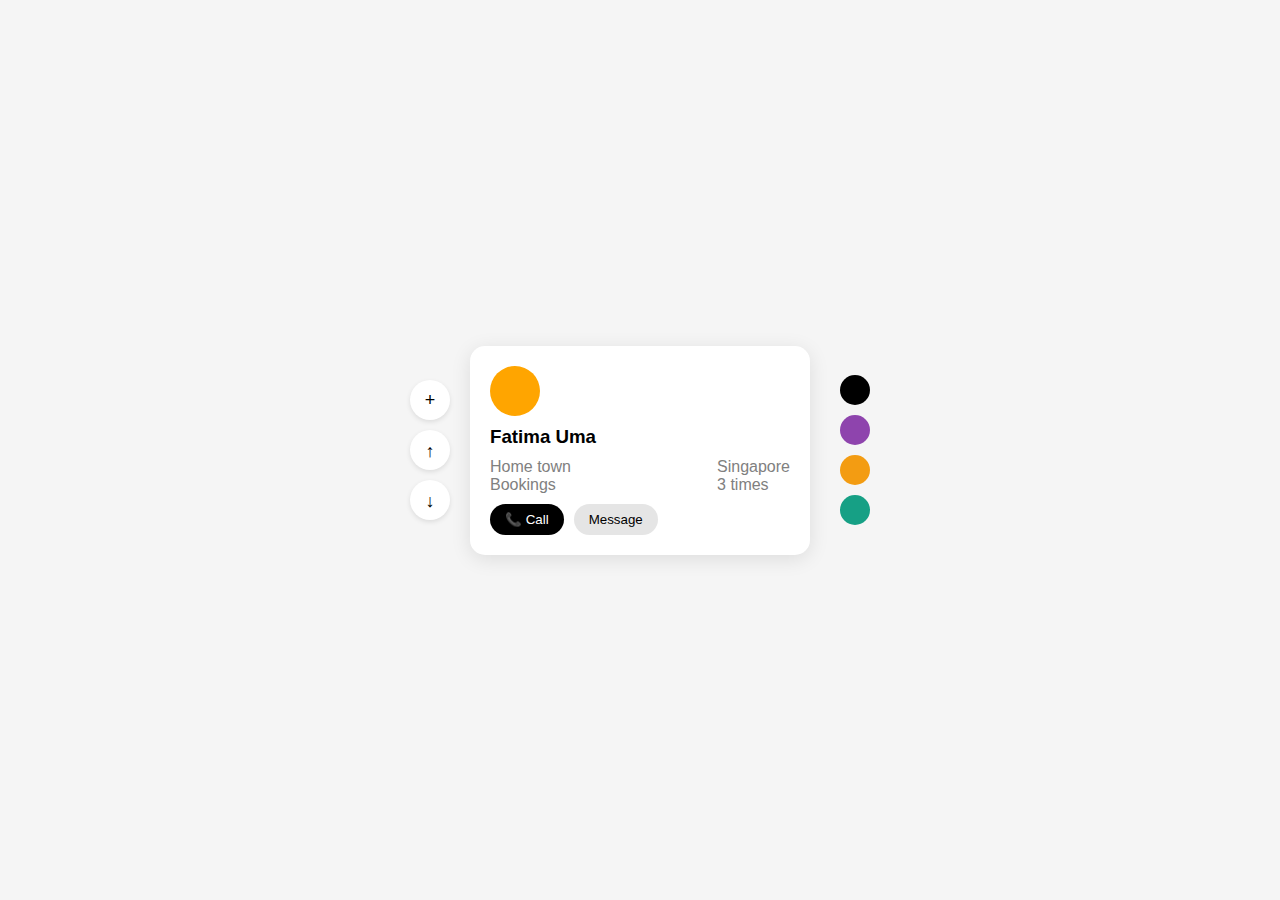
<file: call_app/index.html>
<!DOCTYPE html>
<html lang="en">
<head>
<meta charset="UTF-8">
<meta name="viewport" content="width=device-width, initial-scale=1.0">
<title>Profile Card Stack</title>
<link rel="stylesheet" href="style.css">
</head>
<body>

<div class="container">
    <!-- Left controls -->
    <div class="side-controls">
        <!-- Plus button link to form -->
        <a href="#form-popup" class="plus-btn">+</a>
        <button>↑</button>
        <button>↓</button>
    </div>

    <!-- Profile card -->
    <div class="card">
        <div class="profile-img"></div>
        <h3>Fatima Uma</h3>
        <div class="details">
            <span>Home town<br>Bookings</span>
            <span>Singapore<br>3 times</span>
        </div>
        <div class="buttons">
            <button class="call">📞 Call</button>
            <button class="message">Message</button>
        </div>
    </div>

    <!-- Right color selectors -->
    <div class="color-dots">
        <span class="black"></span>
        <span class="purple"></span>
        <span class="orange"></span>
        <span class="teal"></span>
    </div>
</div>

<!-- Form Popup (hidden by default) -->
<div id="form-popup" class="overlay">
    <div class="form-container">
        <h2>Add New Profile</h2>
        <form>
            <input type="text" placeholder="Name" required>
            <input type="text" placeholder="Location" required>
            <input type="number" placeholder="Bookings" required>
            <div class="form-buttons">
                <button type="submit">Save</button>
                <a href="#" class="close-btn">Cancel</a>
            </div>
        </form>
    </div>
</div>

</body>
</html>
</file>
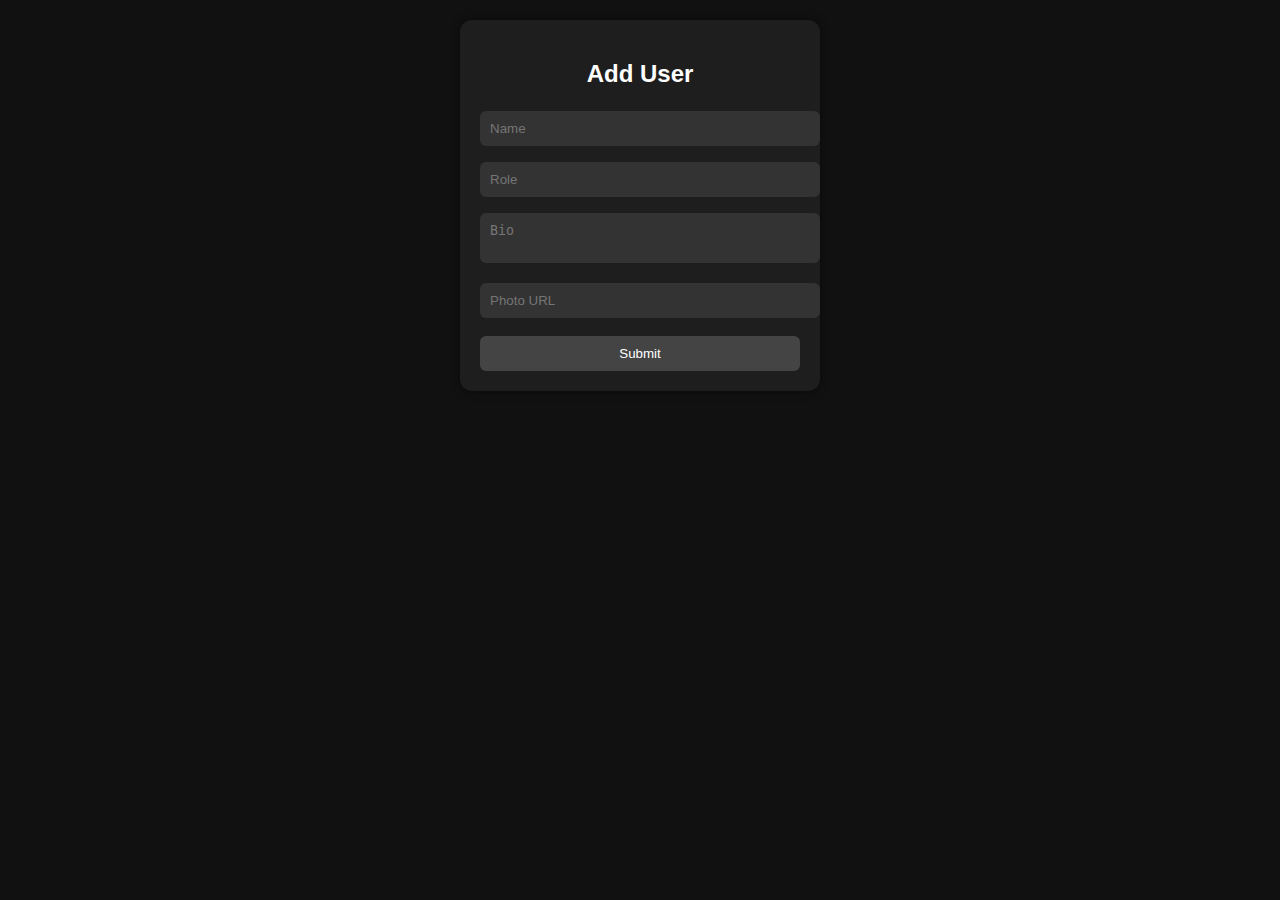
<file: call_blind_apply_pj/index.html>
<!DOCTYPE html>
<html lang="en">
<head>
  <meta charset="UTF-8">
  <title>User Management</title>
  
</head>
<body style="margin:0; font-family:Arial, sans-serif; background-color:#111; color:#fff; display:flex; flex-direction:column; align-items:center;">

  <!-- Add User Form -->
  <form id="userForm" style="background:#1e1e1e; padding:20px; border-radius:12px; margin:20px; width:320px; text-align:center; box-shadow:0 0 10px rgba(0,0,0,0.5);">
    <h2 style="margin-bottom:15px;">Add User</h2>
    
    <input type="text" id="name" placeholder="Name" style="width:100%; padding:10px; margin:8px 0; border:none; border-radius:6px; background:#333; color:#fff;">
    
    <input type="text" id="role" placeholder="Role" style="width:100%; padding:10px; margin:8px 0; border:none; border-radius:6px; background:#333; color:#fff;">
    
    <textarea id="bio" placeholder="Bio" style="width:100%; padding:10px; margin:8px 0; border:none; border-radius:6px; background:#333; color:#fff; resize:none;"></textarea>
    
    <input type="text" id="photo" placeholder="Photo URL" style="width:100%; padding:10px; margin:8px 0; border:none; border-radius:6px; background:#333; color:#fff;">
    
    <button type="submit" style="width:100%; padding:10px; margin-top:10px; border:none; border-radius:6px; background:#444; color:#fff; cursor:pointer;">Submit</button>
  </form>

  <!-- User Cards -->
  <div id="userCards" class="userc" style="display:flex; gap:20px; margin:20px; flex-wrap:wrap; justify-content:center;">
    
    <!-- Card 1 -->
    <!-- <div style="background:#1e1e1e; padding:20px; border-radius:12px; width:220px; text-align:center; box-shadow:0 0 10px rgba(0,0,0,0.5);">
      <img src="https://i.pravatar.cc/100?img=1" style="width:80px; height:80px; border-radius:50%; margin-bottom:10px;">
      <h3 style="margin:8px 0;">John Doe</h3>
      <p style="margin:4px 0; font-weight:bold; color:#ccc;">Frontend Developer</p>
      <p style="margin:4px 0; font-size:14px; color:#aaa;">Loves building beautiful UIs and learning new technologies.</p>
    </div> -->
    
   

 

  </div>
<script src="script.js"></script>
</body>
</html>
</file>
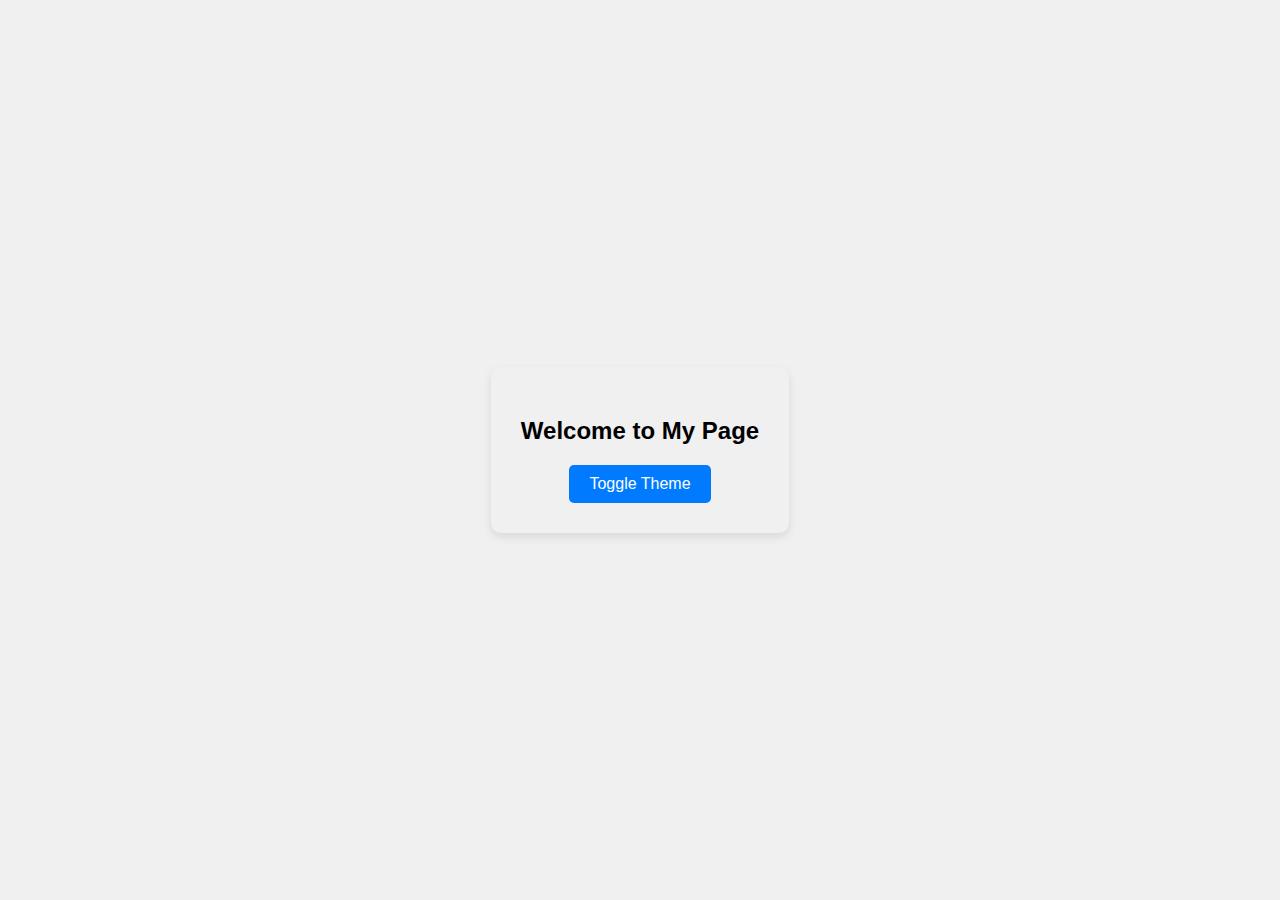
<file: dark_light_mode/index.html>
<!DOCTYPE html>
<html lang="en">
<head>
    <meta charset="UTF-8">
    <meta name="viewport" content="width=device-width, initial-scale=1.0">
    <title>Center Div Example</title>
    <style>
        body {
            margin: 0;
            height: 100vh;
            display: flex;
            justify-content: center;
            align-items: center;
            font-family: Arial, sans-serif;
        }

        /* Light Theme */
        .light-theme {
            background-color: #f0f0f0;
            color: #000;
        }

        /* Dark Theme */
        .dark-theme {
            background-color: #1e1e1e;
            color: #fff;
        }

        .container {
            text-align: center;
            background: inherit;
            padding: 30px;
            border-radius: 10px;
            box-shadow: 0 4px 10px rgba(0,0,0,0.1);
        }

        h2 {
            margin-bottom: 20px;
        }

        button {
            padding: 10px 20px;
            border: none;
            background-color: #007BFF;
            color: white;
            font-size: 16px;
            border-radius: 5px;
            cursor: pointer;
        }

        button:hover {
            background-color: #0056b3;
        }
    </style>
</head>
<body class="light-theme">
    <div class="container">
        <h2>Welcome to My Page</h2>
        <button>Toggle Theme</button>
    </div>
    <script src="script.js"></script>
</body>
</html>
</file>
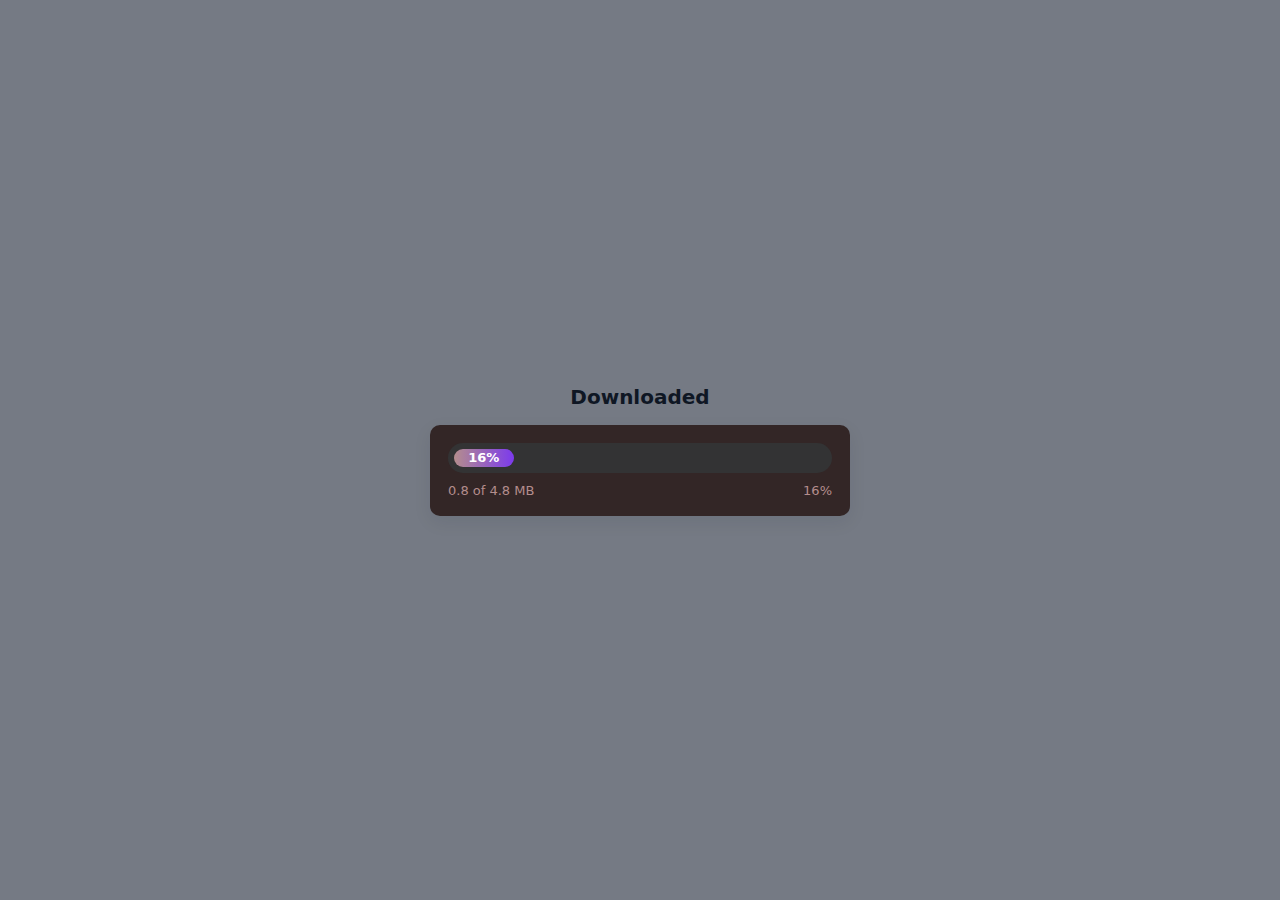
<file: downloading_project/index.html>
<!doctype html>
<html lang="hi">
<head>
  <meta charset="utf-8" />
  <meta name="viewport" content="width=device-width, initial-scale=1" />
  <title>Downloaded - Simple</title>
  <style>
    :root{ --bg:#757a84; --card:#332626; --accent:#b48d8d; --muted:#b48d8d }
    *{box-sizing:border-box}
    body{
      margin:0; font-family:system-ui,Segoe UI,Roboto,Arial;
      background:var(--bg); color:#0f1724; display:flex; align-items:center; justify-content:center; min-height:100vh; padding:20px;
    }
    .container{ width:100%; max-width:420px }
    h1{
         margin:0 0 16px 0;
          font-size:20px;
           text-align:center ; 
           display: block;
    }

    .card{
      background:var(--card); border-radius:10px; padding:18px; box-shadow:0 6px 18px rgba(15,23,36,0.08);
    }

    .bar-wrap{ background:#333334; border-radius:999px; padding:6px; }
    .bar{ width:0%; height:18px; background:linear-gradient(90deg,var(--accent), #7c3aed); border-radius:999px; display:flex; align-items:center; justify-content:center; color:white; font-weight:600; font-size:13px; transition:width 300ms linear }

    .meta{ margin-top:10px; display:flex; justify-content:space-between; color:var(--muted); font-size:13px }
  </style>
</head>
<body>
  <div class="container">
    <h1>Downloaded</h1>
    <div class="card">
      <!-- aap JS se #progress aur #percent ko change kar sakte ho -->
      <div class="bar-wrap" aria-hidden="true">
        <div id="progress" class="bar">0%</div>
      </div>
      <div class="meta">
        <div id="leftText">0 of 4.8 MB</div>
        <div id="percent">0%</div>
      </div>
    </div>
  </div>
  <script src="script.js"></script>
</body>
</html>
</file>
<file: call_app/style.css>
body {
    margin: 0;
    height: 100vh;
    display: flex;
    align-items: center;
    justify-content: center;
    background: #f5f5f5;
    font-family: Arial, sans-serif;
}

.container {
    position: relative;
    display: flex;
    align-items: center;
}

/* Side buttons */
.side-controls {
    position: absolute;
    left: -60px;
    display: flex;
    flex-direction: column;
    gap: 10px;
}
.side-controls a,
.side-controls button {
    width: 40px;
    height: 40px;
    border: none;
    border-radius: 50%;
    background: white;
    box-shadow: 0 2px 5px rgba(0,0,0,0.1);
    cursor: pointer;
    font-size: 18px;
    text-align: center;
    line-height: 40px;
    text-decoration: none;
    color: black;
}

/* Color dots */
.color-dots {
    position: absolute;
    right: -60px;
    display: flex;
    flex-direction: column;
    gap: 10px;
}
.color-dots span {
    width: 30px;
    height: 30px;
    border-radius: 50%;
    cursor: pointer;
}
.black { background: black; }
.purple { background: #8e44ad; }
.orange { background: #f39c12; }
.teal { background: #16a085; }

/* Card */
.card {
    background: white;
    padding: 20px;
    border-radius: 15px;
    width: 300px;
    box-shadow: 0 4px 20px rgba(0,0,0,0.1);
    text-align: left;
}
.profile-img {
    width: 50px;
    height: 50px;
    border-radius: 50%;
    background: orange;
    margin-bottom: 10px;
}
.card h3 {
    margin: 0;
}
.details {
    display: flex;
    justify-content: space-between;
    color: gray;
    margin: 10px 0;
}
.buttons {
    display: flex;
    gap: 10px;
}
.call {
    background: black;
    color: white;
    border: none;
    padding: 8px 15px;
    border-radius: 20px;
    cursor: pointer;
}
.message {
    background: #e5e5e5;
    border: none;
    padding: 8px 15px;
    border-radius: 20px;
    cursor: pointer;
}

/* Overlay for form */
.overlay {
    position: fixed;
    top: 0; left: 0;
    width: 100%; height: 100%;
    background: rgba(0,0,0,0.5);
    display: none;
    align-items: center;
    justify-content: center;
}
.overlay:target {
    display: flex;
}

/* Form container */
.form-container {
    background: white;
    padding: 20px;
    border-radius: 10px;
    width: 300px;
    box-shadow: 0 4px 20px rgba(0,0,0,0.3);
}
.form-container h2 {
    margin-top: 0;
}
.form-container input {
    width: 100%;
    padding: 8px;
    margin: 8px 0;
    border: 1px solid #ccc;
    border-radius: 5px;
}
.form-buttons {
    display: flex;
    justify-content: space-between;
    margin-top: 10px;
}
.form-buttons button {
    background: black;
    color: white;
    border: none;
    padding: 8px 15px;
    border-radius: 5px;
    cursor: pointer;
}
.close-btn {
    background: #ccc;
    padding: 8px 15px;
    border-radius: 5px;
    text-decoration: none;
    color: black;
}
</file>
